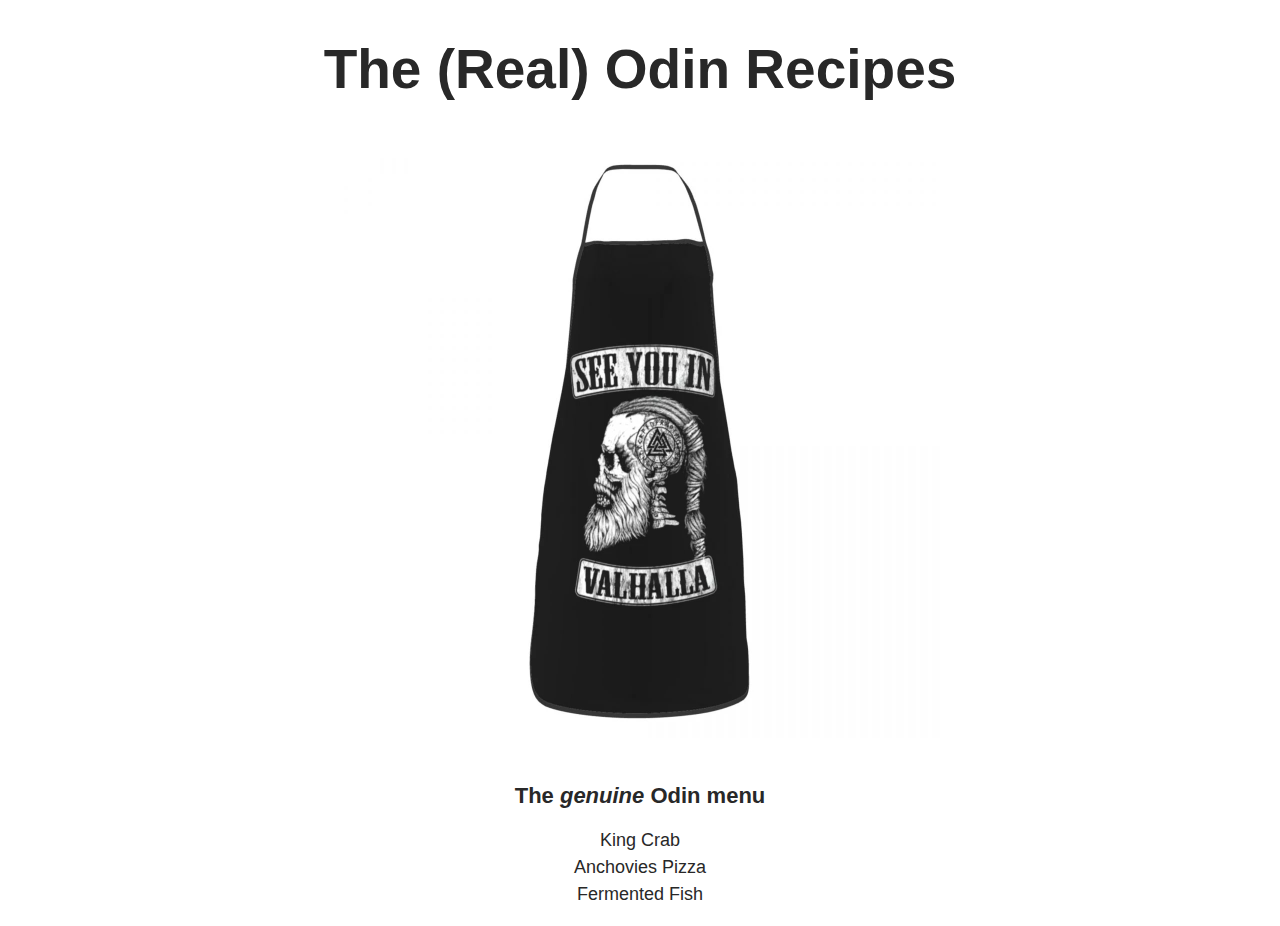
<file: index.html>
<!DOCTYPE html>
<html lang="en">
  <head>
    <meta charshet="UTF-8">
    <title>The (Real) Odin Recipes</title>
    <link rel="stylesheet" href="./css/shared.css">
  </head>
  <body>
    <h1>The (Real) Odin Recipes</h1>
    <img src="./img/odin-see-you.jpeg" alt="An apron with a picture of Odin and the text 'See You in Valhalla'" width="600px" height="600px">
    <h2>The <em>genuine</em> Odin menu</h2>
    <ul>
      <li><a href="./recipes/king-crab.html">King Crab</a></li>
      <li><a href="./recipes/anchovies-pizza.html">Anchovies Pizza</a></li>
      <li><a href="./recipes/fermented-fish.html">Fermented Fish</a></li>
    </ul>
  </body>
</html>
</file>
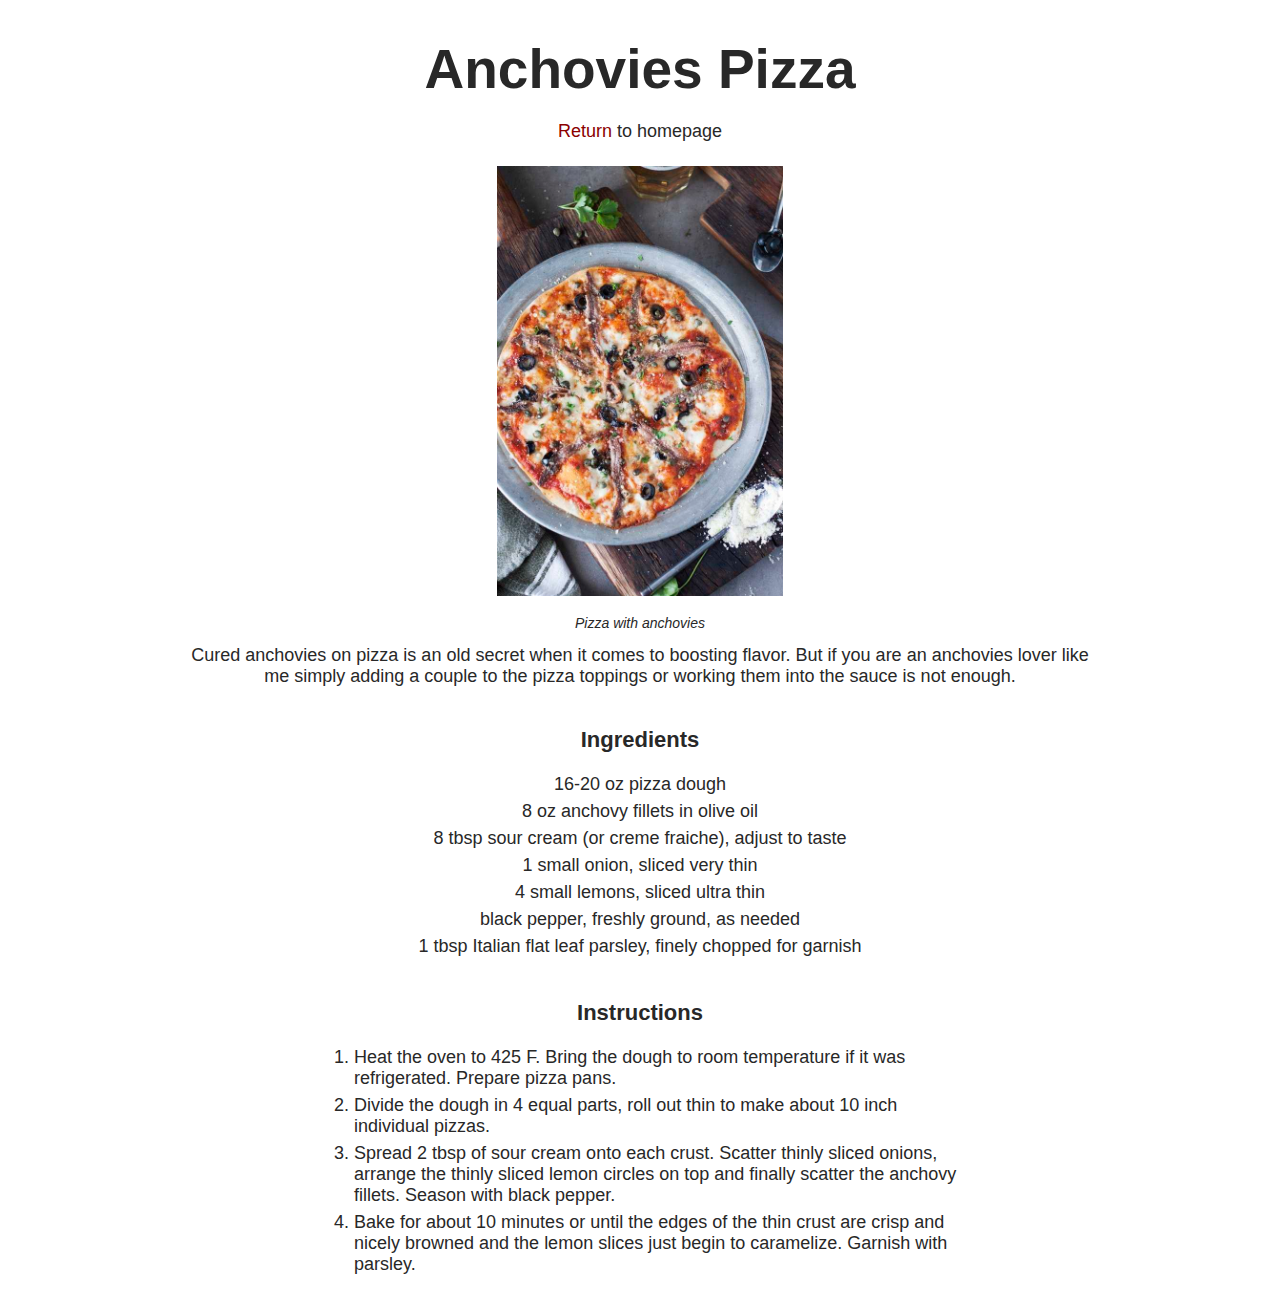
<file: recipes/anchovies-pizza.html>
<!DOCTYPE html>
<html lang="en">
<head>
  <meta charset="UTF-8">
  <title>Anchovies Pizza</title>
  <link rel="stylesheet" href="../css/shared.css">
  <link rel="stylesheet" href="../css/recipes.css">
</head>
<body>
  <h1>Anchovies Pizza</h1>
  <p><a href="../index.html">Return</a> to homepage</p>
  <img src="../img/anchovies-pizza.jpeg" alt="An image of a pizza with achovies">
  <h3>Pizza with anchovies</h3>
  <p>Cured anchovies on pizza is an old secret when it comes to boosting flavor. But if you are an anchovies lover like me simply adding a couple to the pizza toppings or working them into the sauce is not enough.</p>
  <h2>Ingredients</h2>
  <ul>
    <li>16-20 oz pizza dough</li>
    <li>8 oz anchovy fillets in olive oil</li>
    <li>8 tbsp sour cream (or creme fraiche), adjust to taste</li>
    <li>1 small onion, sliced very thin</li>
    <li>4 small lemons, sliced ultra thin</li>
    <li>black pepper, freshly ground, as needed</li>
    <li>1 tbsp Italian flat leaf parsley, finely chopped for garnish</li>
  </ul>
  <h2>Instructions</h2>
  <ol>
    <li>Heat the oven to 425 F. Bring the dough to room temperature if it was refrigerated. Prepare pizza pans.</li>
    <li>Divide the dough in 4 equal parts, roll out thin to make about 10 inch individual pizzas.</li>
    <li>Spread 2 tbsp of sour cream onto each crust. Scatter thinly sliced onions, arrange the thinly sliced lemon circles on top and finally scatter the anchovy fillets. Season with black pepper.</li>
    <li>Bake for about 10 minutes or until the edges of the thin crust are crisp and nicely browned and the lemon slices just begin to caramelize. Garnish with parsley.</li>
  </ol>
</body>
</html>
</file>
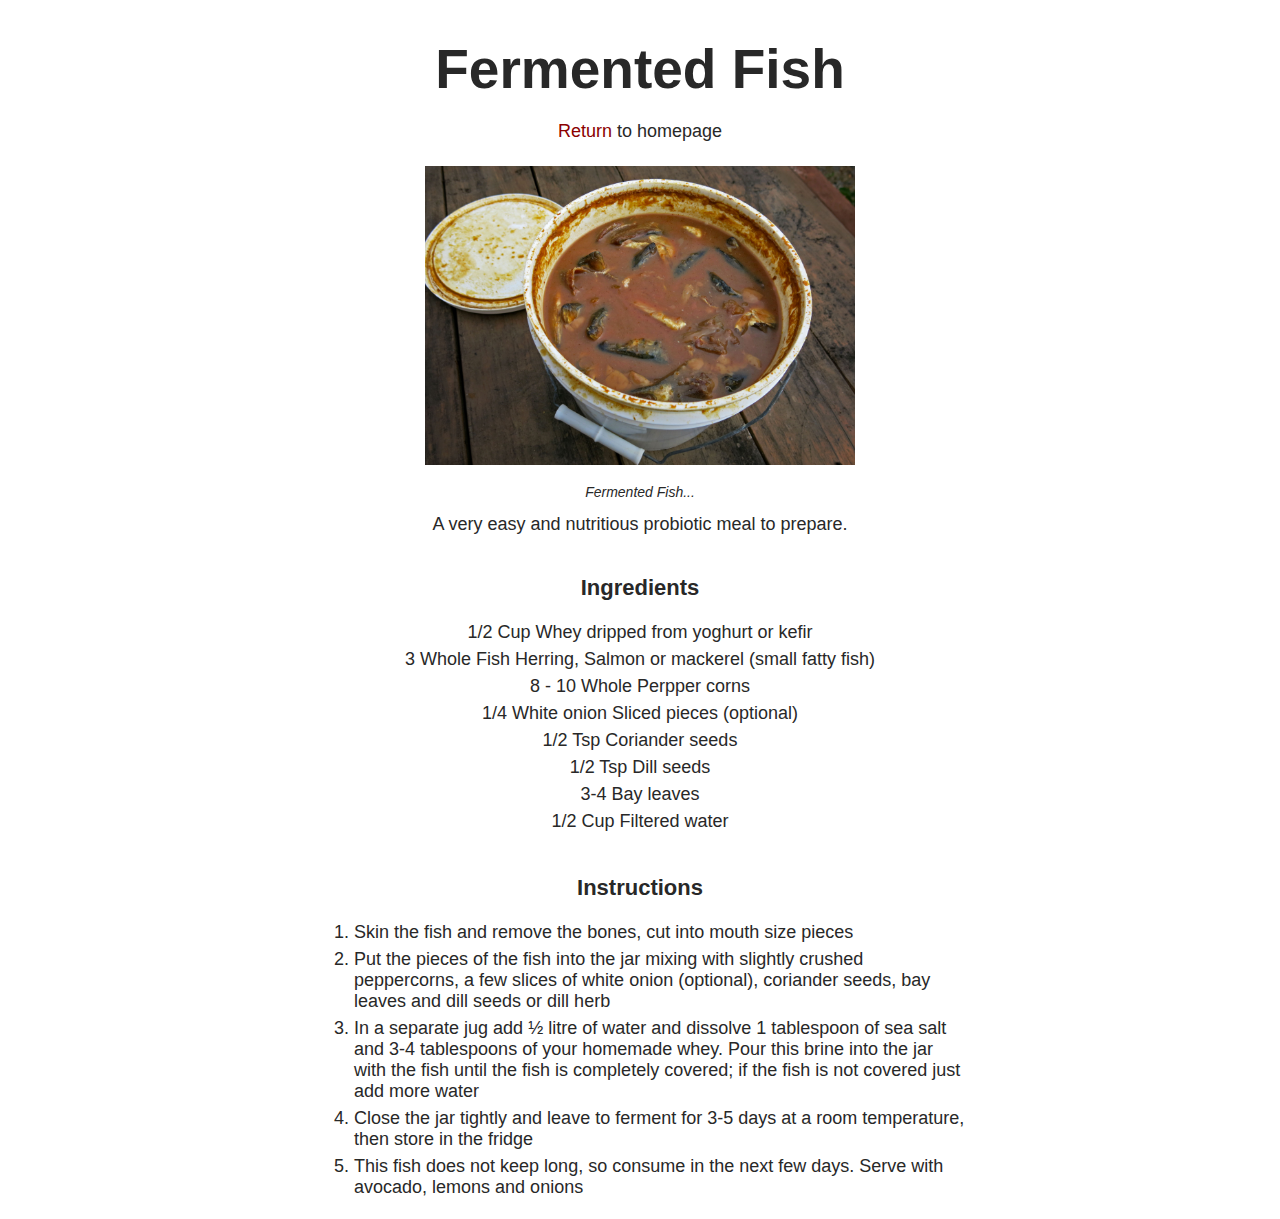
<file: recipes/fermented-fish.html>
<!DOCTYPE html>
<html lang="en">
<head>
  <meta charset="UTF-8">
  <title>Fermented Fish</title>
  <link rel="stylesheet" href="../css/shared.css">
  <link rel="stylesheet" href="../css/recipes.css">
</head>
<body>
  <h1>Fermented Fish</h1>
  <p><a href="../index.html">Return</a> to homepage</p>
  <img src="../img/fermented-fish.jpeg" alt="An image of a ball of soup with fermented fish">
  <h3>Fermented Fish...</h3>
  <p>A very easy and nutritious probiotic meal to prepare.</p>
  <h2>Ingredients</h2>
  <ul>
    <li>1/2 Cup Whey dripped from yoghurt or kefir</li>
    <li>3 Whole Fish Herring, Salmon or mackerel (small fatty fish)</li>
    <li>8 - 10 Whole Perpper corns</li>
    <li>1/4 White onion Sliced pieces (optional)</li>
    <li>1/2 Tsp Coriander seeds</li>
    <li>1/2 Tsp Dill seeds</li>
    <li>3-4 Bay leaves</li>
    <li>1/2 Cup Filtered water</li>
  </ul>
  <h2>Instructions</h2>
  <ol>
    <li>Skin the fish and remove the bones, cut into mouth size pieces</li>
    <li>Put the pieces of the fish into the jar mixing with slightly crushed peppercorns, a few slices of white onion (optional), coriander seeds, bay leaves and dill seeds or dill herb</li>
    <li>In a separate jug add ½ litre of water and dissolve 1 tablespoon of sea salt and 3-4 tablespoons of your homemade whey. Pour this brine into the jar with the fish until the fish is completely covered; if the fish is not covered just add more water</li>
    <li>Close the jar tightly and leave to ferment for 3-5 days at a room temperature, then store in the fridge</li>
    <li>This fish does not keep long, so consume in the next few days. Serve with avocado, lemons and onions</li>
  </ol>
</body>
</html>
</file>
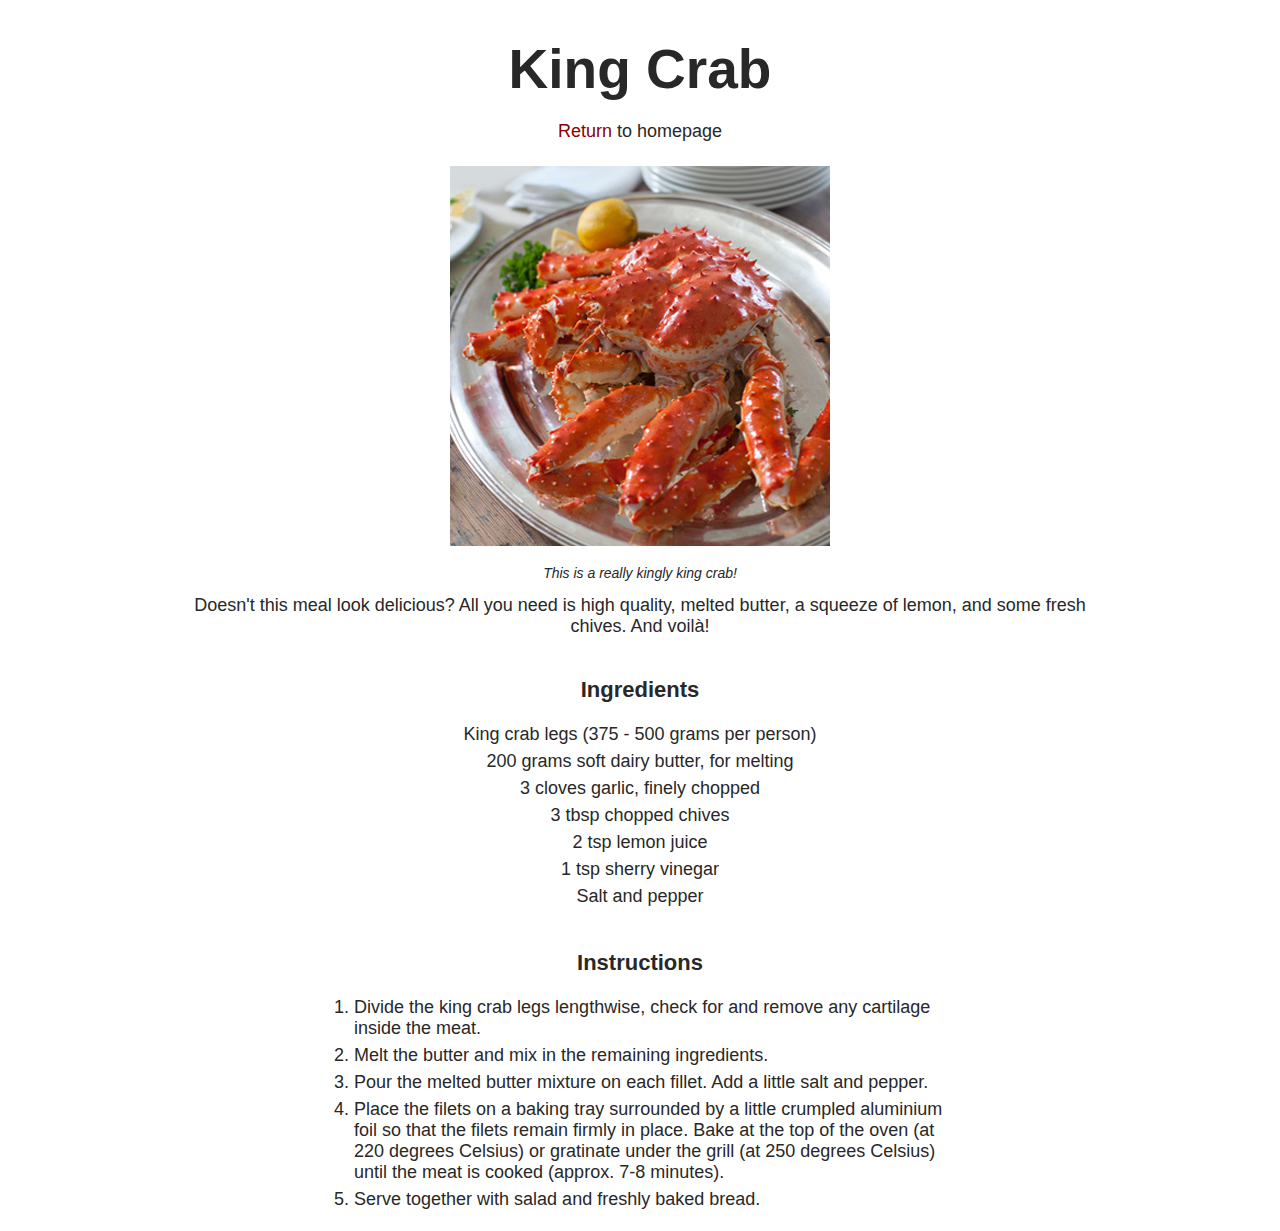
<file: recipes/king-crab.html>
<!DOCTYPE html>
<html lang="en">
<head>
  <meta charset="UTF-8">
  <title>King Crab</title>
  <link rel="stylesheet" href="../css/shared.css">
  <link rel="stylesheet" href="../css/recipes.css">
</head>
<body>
  <h1>King Crab</h1>
  <p><a href="../index.html">Return</a> to homepage</p>
  <img src="../img/king-crab.jpeg" alt="An image of a cooked king crab on a plate">
  <h3>This is a really <em>kingly</em> king crab!</h3>
  <p>Doesn't this meal look delicious? All you need is high quality, melted butter, a squeeze of lemon, and some fresh chives. And voilà!</p>
  <h2>Ingredients</h2>
  <ul>
    <li>King crab legs (375 - 500 grams per person)</li>
    <li>200 grams soft dairy butter, for melting</li>
    <li>3 cloves garlic, finely chopped</li>
    <li>3 tbsp chopped chives</li>
    <li>2 tsp lemon juice</li>
    <li>1 tsp sherry vinegar</li>
    <li>Salt and pepper</li>
  </ul>
  <h2>Instructions</h2>
    <ol>
      <li>Divide the king crab legs lengthwise, check for and remove any cartilage inside the meat.</li>
      <li>Melt the butter and mix in the remaining ingredients.</li>
      <li>Pour the melted butter mixture on each fillet. Add a little salt and pepper.</li>
      <li>Place the filets on a baking tray surrounded by a little crumpled aluminium foil so that the filets remain firmly in place. Bake at the top of the oven (at 220 degrees Celsius) or gratinate under the grill (at 250 degrees Celsius) until the meat is cooked (approx. 7-8 minutes).</li>
      <li>Serve together with salad and freshly baked bread.</li>
    </ol>
</body>
</html>
</file>
<file: css/shared.css>
* {
  color: rgb(40, 40, 40);
  text-align: center;
  font-family:'Segoe UI', Tahoma, Geneva, Verdana, sans-serif;
  font-size: 18px;
}

h1 {
  font-size: 55px;
}

h2, h2 em {
  font-size: 22px;
  margin-top: 40px;
}

h3, h3 em{
  
  font-size: 14px;
  font-style: italic;
  font-weight: 100;
}

h1, h2, h2 em {
  font-family: Impact, Haettenschweiler, 'Arial Narrow Bold', sans-serif;
}

ul {
  list-style: none;
  padding: 0;
}

li {
  padding: 3px 0;
}

a {
  text-decoration: none;
}

a:hover {
  text-decoration: underline;
}
</file>
<file: css/recipes.css>
h1 {
  margin-bottom: 20px;
}

ol li {
  text-align: left;
  width: 50%;
  margin: 0 auto;
}

img {
  max-width: 430px;
  max-height: 430px;
}

a {
  color:darkred;
}

a:visited {
  color: darkred;
}

p {
  width: 920px;
  margin: 0 auto 24px auto;
}
</file>
